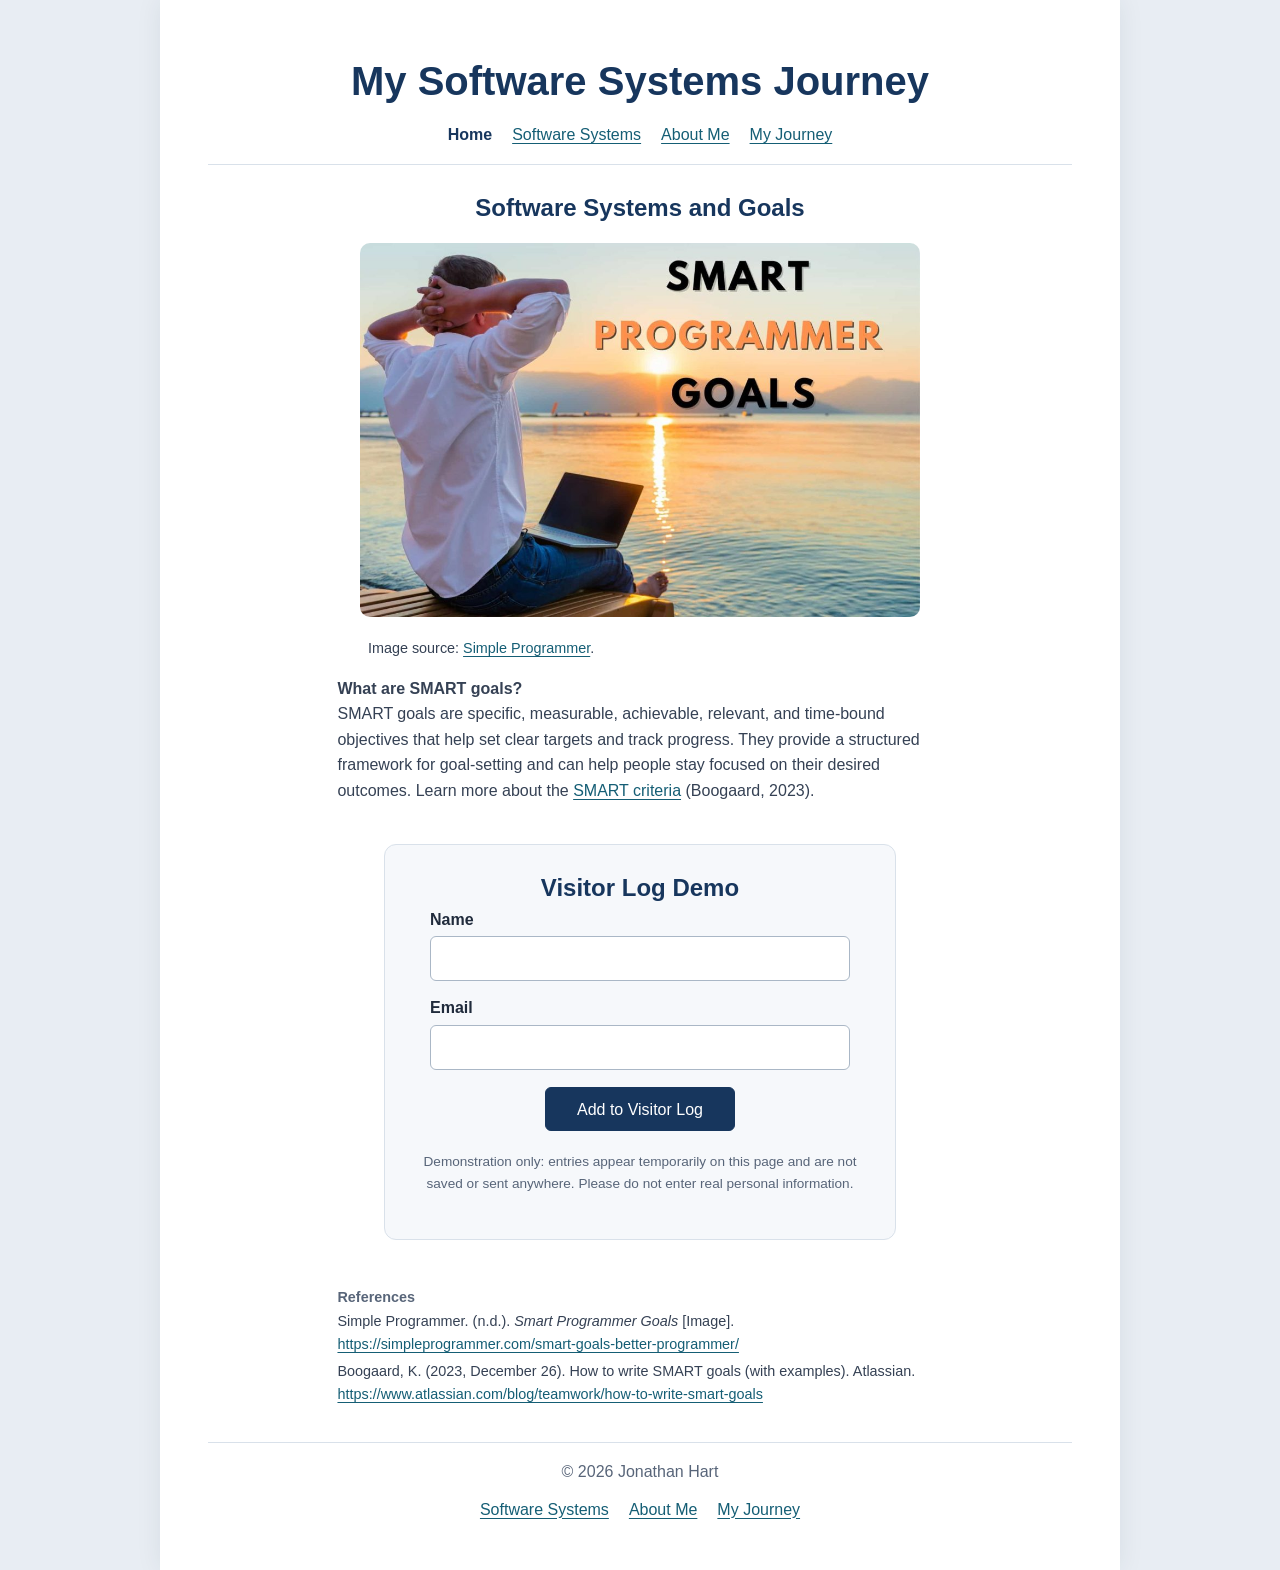
<file: index.html>
<!DOCTYPE html>
<html lang="en">
  <head>
    <meta charset="UTF-8" />
    <meta name="viewport" content="width=device-width, initial-scale=1.0" />
    <title>My Software Systems Journey</title>
    <link rel="stylesheet" href="css/styles.css" />
  </head>
  <body>
    <div class="page">
      <header>
        <h1>My Software Systems Journey</h1>
        <nav class="site-nav" aria-label="Main navigation">
          <a href="index.html" aria-current="page">Home</a>
          <a href="pages/Software_Systems.html">Software Systems</a>
          <a href="pages/About_Me.html">About Me</a>
          <a href="pages/My_Journey.html">My Journey</a>
        </nav>
      </header>
      <main>
        <section aria-labelledby="goals-heading">
          <h2 id="goals-heading">Software Systems and Goals</h2>
          <a href="https://www.computerscience.org/careers/software-developer/" target="_blank" rel="noopener noreferrer">
            <img class="hero-image" src="images/Programmer-Goals-1024x684.jpg" alt="A programmer sitting by the water at sunset with a laptop, under the words Smart Programmer Goals.">
          </a>
          <p class="source-reference">
            Image source: <a href="https://simpleprogrammer.com/smart-goals-better-programmer/" target="_blank" rel="noopener noreferrer">Simple Programmer</a>.
          </p>
          <p><strong>What are SMART goals?</strong><br>SMART goals are specific, measurable, achievable, relevant, and time-bound objectives that help set clear targets and track progress. They provide a structured framework for goal-setting and can help people stay focused on their desired outcomes. Learn more about the <a href="https://www.atlassian.com/blog/teamwork/how-to-write-smart-goals" target="_blank" rel="noopener noreferrer">SMART criteria</a> (Boogaard, 2023).</p>
        </section>
        <section class="visitor-section" aria-labelledby="visitor-heading">
          <h2 id="visitor-heading">Visitor Log Demo</h2>
          <form class="visitor-form">
            <div class="visitor-field">
              <label for="visitor-name">Name</label>
              <input type="text" id="visitor-name" name="name" required>
            </div>
            <div class="visitor-field">
              <label for="visitor-email">Email</label>
              <input type="email" id="visitor-email" name="email" required>
            </div>
            <button id="add-visitor" type="submit">Add to Visitor Log</button>
          </form>
          <ul id="visitor-list" aria-live="polite"></ul>
          <p class="disclaimer">Demonstration only: entries appear temporarily on this page and are not saved or sent anywhere. Please do not enter real personal information.</p>
        </section>
        <section class="references" aria-labelledby="references-heading">
          <h2 id="references-heading" class="references-heading">References</h2>
          <p class="source-reference">
            Simple Programmer. (n.d.). <em>Smart Programmer Goals</em> [Image].
            <a href="https://simpleprogrammer.com/smart-goals-better-programmer/" target="_blank" rel="noopener noreferrer">
              https://simpleprogrammer.com/smart-goals-better-programmer/
            </a>
          </p>
          <p class="source-reference">
            Boogaard, K. (2023, December 26). How to write SMART goals (with examples).
            Atlassian. <a href="https://www.atlassian.com/blog/teamwork/how-to-write-smart-goals" target="_blank" rel="noopener noreferrer">https://www.atlassian.com/blog/teamwork/how-to-write-smart-goals</a>
          </p>
        </section>
      </main>
      <footer>
        <p>&copy; 2026 Jonathan Hart</p>
        <nav class="footer-links" aria-label="Footer navigation">
          <a href="pages/Software_Systems.html">Software Systems</a>
          <a href="pages/About_Me.html">About Me</a>
          <a href="pages/My_Journey.html">My Journey</a>
        </nav>
      </footer>
      <script src="js/script.js"></script>
    </div>
  </body>
</html>
</file>
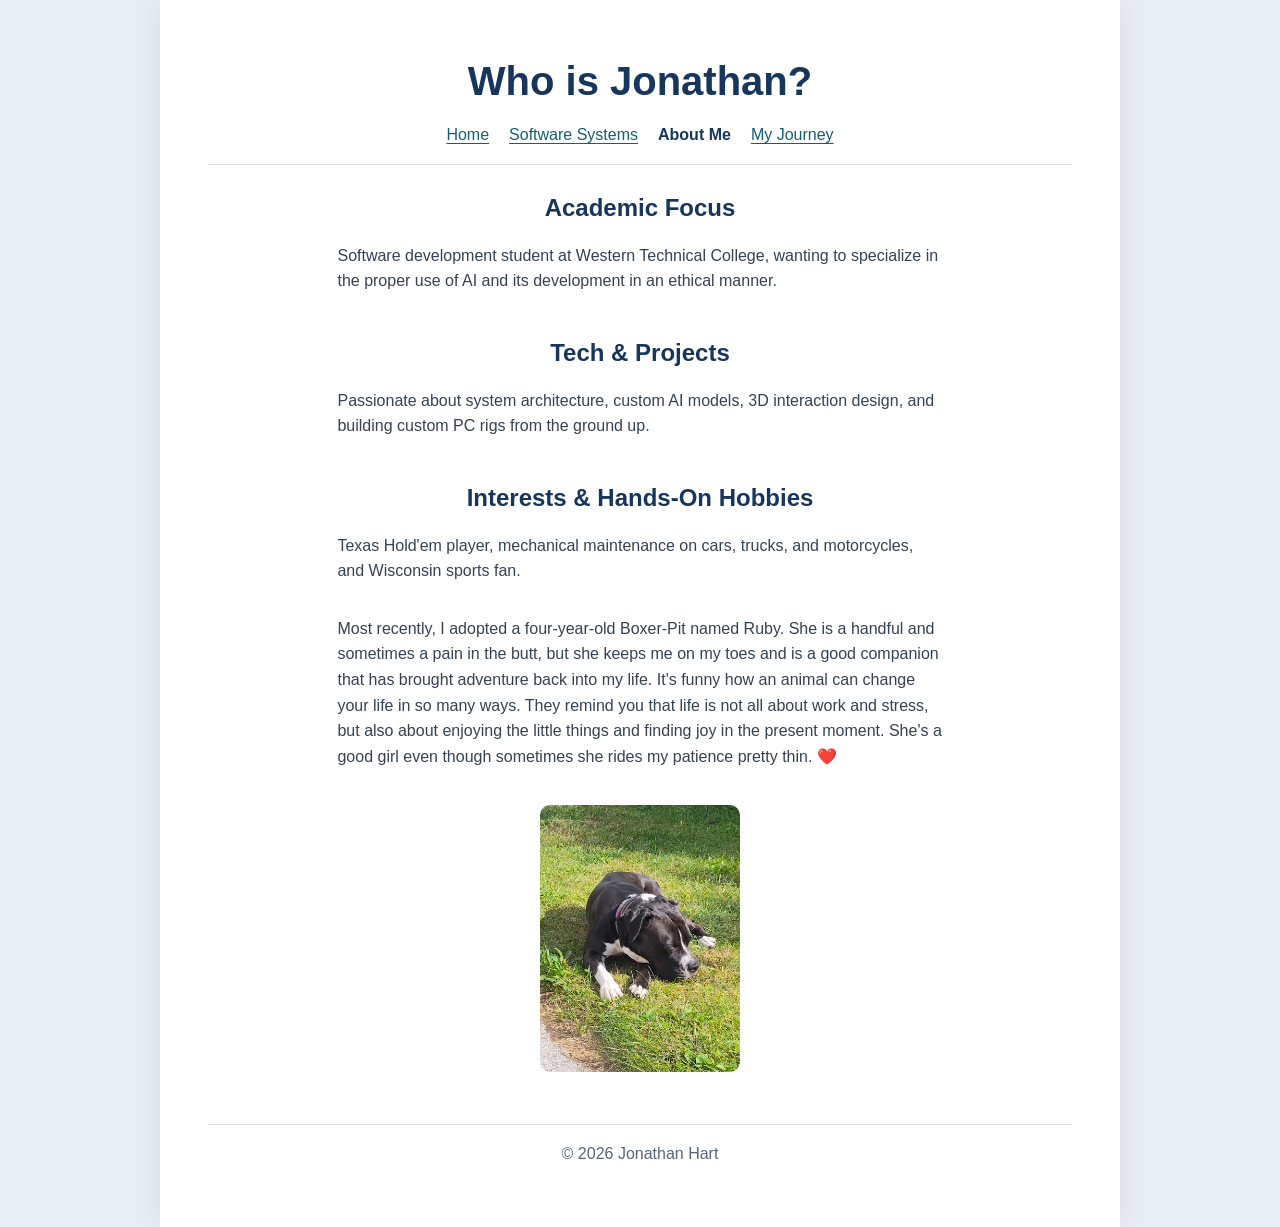
<file: pages/About_Me.html>
<!DOCTYPE html>
<html lang="en">
  <head>
    <meta charset="UTF-8" />
    <meta name="viewport" content="width=device-width, initial-scale=1.0" />
    <title>About Me | Jonathan Hart</title>
    <link rel="stylesheet" href="../css/styles.css" />
    </head>
  <body>
  <div class="page">
    <header>
      <h1>Who is Jonathan?</h1>
      <nav class="site-nav" aria-label="Main navigation">
        <a href="../index.html">Home</a>
        <a href="Software_Systems.html">Software Systems</a>
        <a href="About_Me.html" aria-current="page">About Me</a>
        <a href="My_Journey.html">My Journey</a>
      </nav>
    </header>

    <main>
        <!-- Section 1: Academic Focus -->
        <section>
            <h2>Academic Focus</h2>
            <p>
              Software development student at Western Technical College, wanting to specialize in the proper use of AI and its development in an ethical manner.
            </p>
        </section>

        <!-- Section 2: Tech & Hardware Projects -->
        <section>
            <h2>Tech & Projects</h2>
            <p>
              Passionate about system architecture, custom AI models, 3D interaction design, and building custom PC rigs from the ground up.
            </p>
        </section>

        <!-- Section 3: Personal Interests -->
        <section>
            <h2>Interests & Hands-On Hobbies</h2>
            <p>
              Texas Hold'em player, mechanical maintenance on cars, trucks, and motorcycles, and Wisconsin sports fan.
            </p>
        </section>
        <p>
          Most recently, I adopted a four-year-old Boxer-Pit named Ruby. She is a handful and sometimes a pain in the butt, but she keeps me on my toes and is a good companion that has brought adventure back into my life. It's funny how an animal can change your life in so many ways. They remind you that life is not all about work and stress, but also about enjoying the little things and finding joy in the present moment. She's a good girl even though sometimes she rides my patience pretty thin. ❤️
        </p>
        <img class="about-image" src="../images/Ruby.jpg" alt="Ruby, Jonathan's four-year-old Boxer-Pitbull.">
    </main>
    <footer>
      <p>&copy; 2026 Jonathan Hart</p>
    </footer>
  </div>

</body>
</html>
</file>
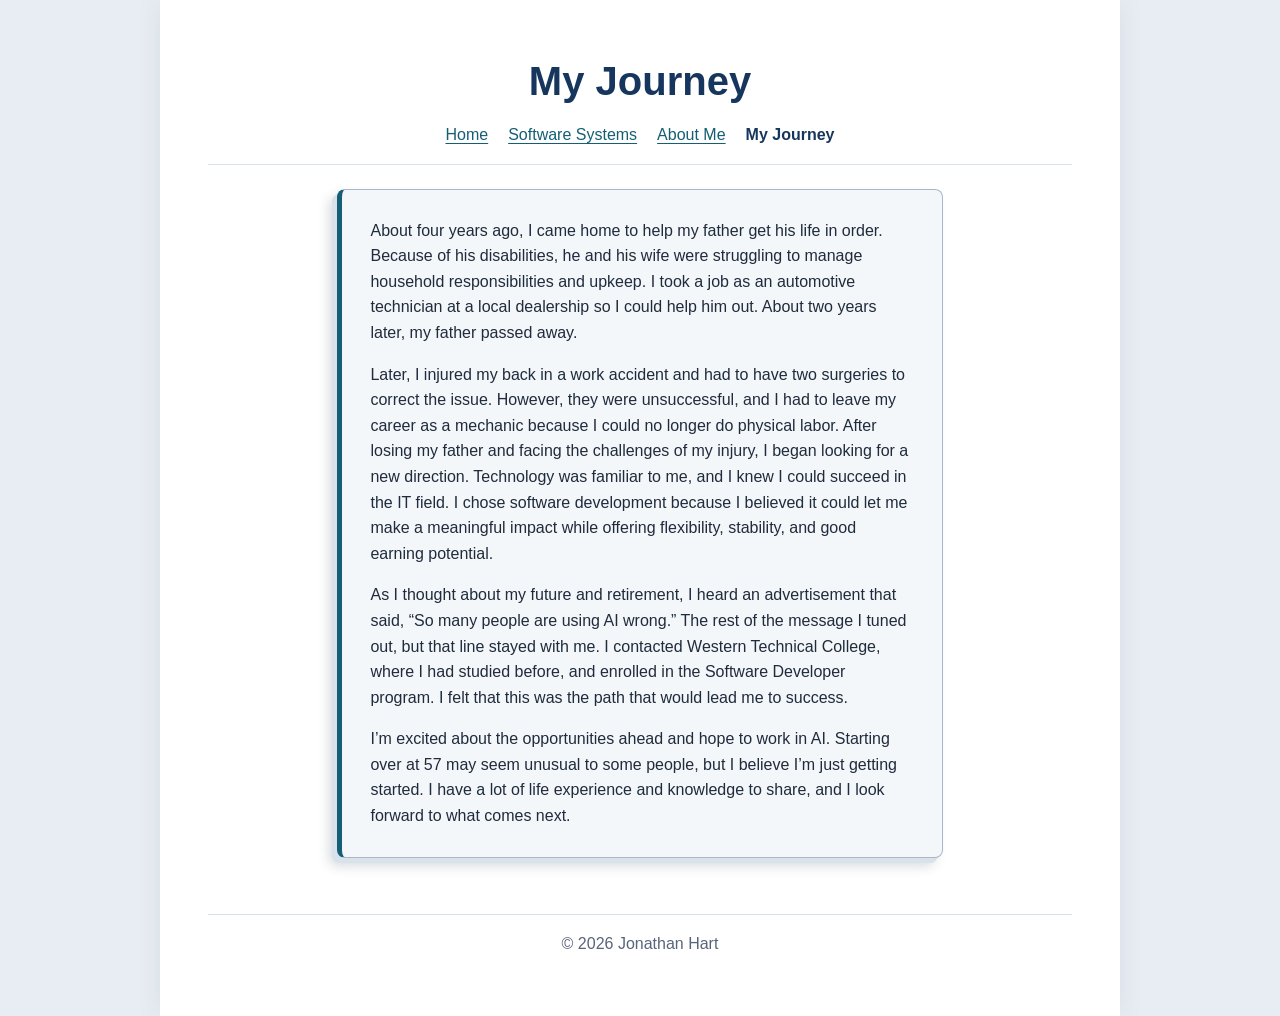
<file: pages/My_Journey.html>
<!DOCTYPE html>
<html lang="en">
  <head>
    <meta charset="UTF-8" />
    <meta name="viewport" content="width=device-width, initial-scale=1.0" />
    <title>My Journey | Jonathan Hart</title>
    <link rel="stylesheet" href="../css/styles.css" />
    </head>
  <body>
  <div class="page">
    <header>
      <h1>My Journey</h1>
      <nav class="site-nav" aria-label="Main navigation">
        <a href="../index.html">Home</a>
        <a href="Software_Systems.html">Software Systems</a>
        <a href="About_Me.html">About Me</a>
        <a href="My_Journey.html" aria-current="page">My Journey</a>
      </nav>
    </header>

    <main>
      <div class="story">
        <p>About four years ago, I came home to help my father get his life in order. Because of his disabilities, he and his wife were struggling to manage household responsibilities and upkeep. I took a job as an automotive technician at a local dealership so I could help him out. About two years later, my father passed away.</p>
        <p>Later, I injured my back in a work accident and had to have two surgeries to correct the issue. However, they were unsuccessful, and I had to leave my career as a mechanic because I could no longer do physical labor. After losing my father and facing the challenges of my injury, I began looking for a new direction. Technology was familiar to me, and I knew I could succeed in the IT field. I chose software development because I believed it could let me make a meaningful impact while offering flexibility, stability, and good earning potential.</p>
        <p>As I thought about my future and retirement, I heard an advertisement that said, “So many people are using AI wrong.” The rest of the message I tuned out, but that line stayed with me. I contacted Western Technical College, where I had studied before, and enrolled in the Software Developer program. I felt that this was the path that would lead me to success.</p>
        <p>I’m excited about the opportunities ahead and hope to work in AI. Starting over at 57 may seem unusual to some people, but I believe I’m just getting started. I have a lot of life experience and knowledge to share, and I look forward to what comes next.</p>
      </div>
    </main>
    <footer>
      <p>&copy; 2026 Jonathan Hart</p>
    </footer>
  </div>

</body>
</html>
</file>
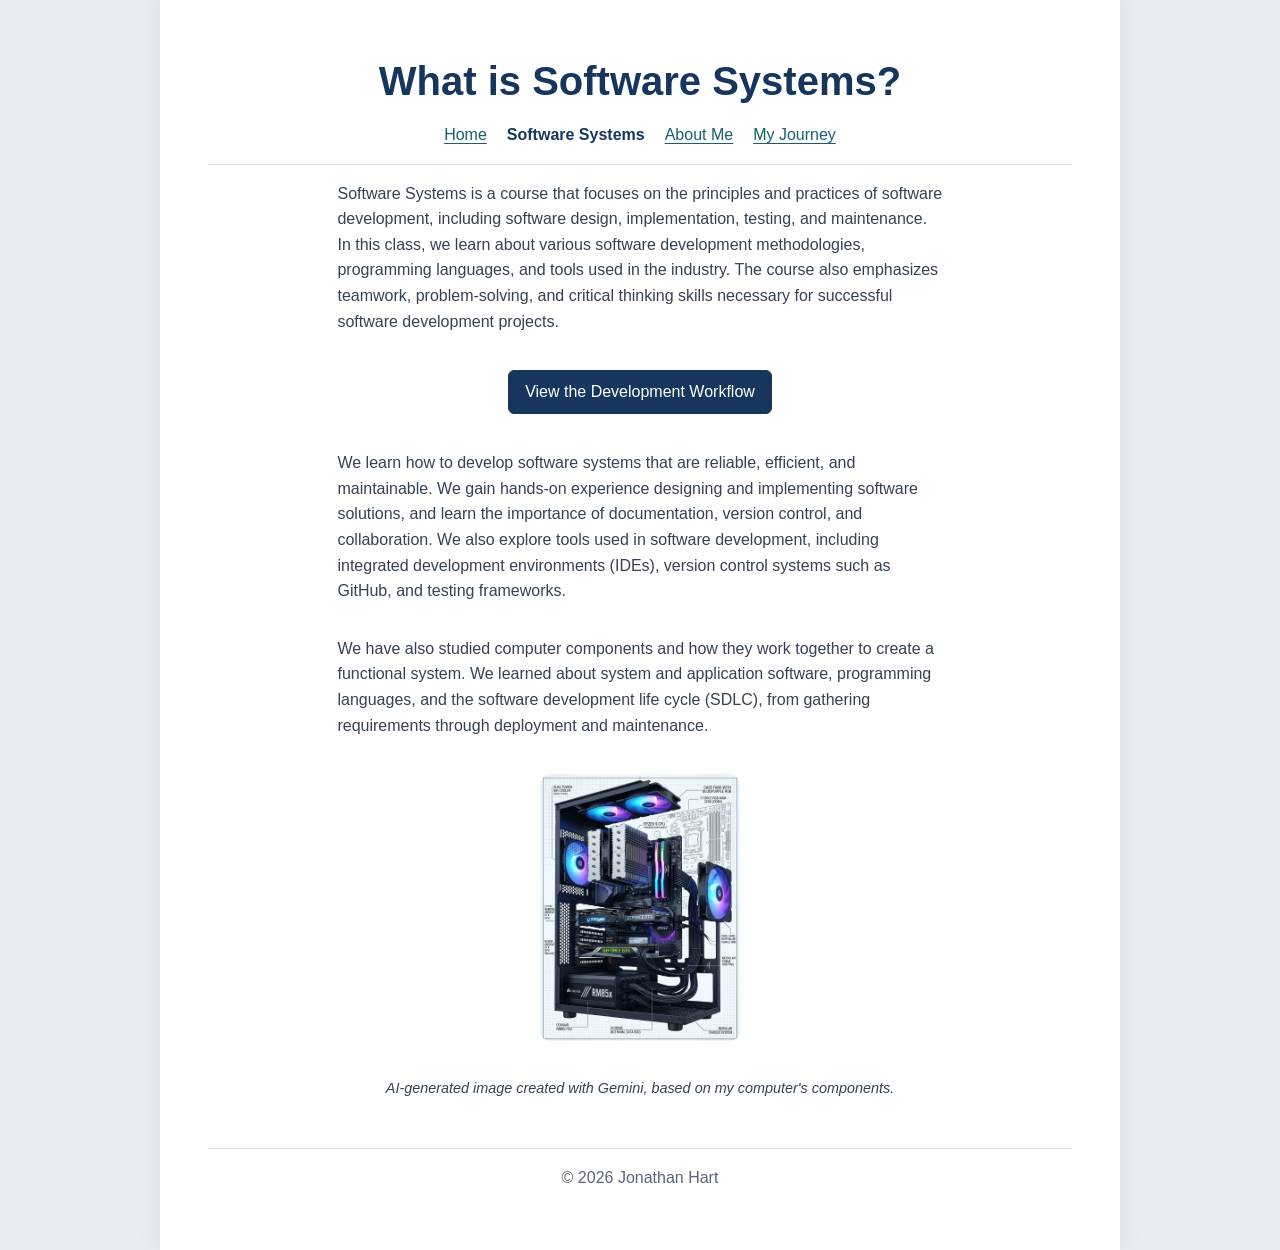
<file: pages/Software_Systems.html>
<!DOCTYPE html>
<html lang="en">
  <head>
    <meta charset="UTF-8" />
    <meta name="viewport" content="width=device-width, initial-scale=1.0" />
    <title>Software Systems | Jonathan Hart</title>
    <link rel="stylesheet" href="../css/styles.css" />
    </head>
  <body>
  <div class="page">
    <header>
      <h1>What is Software Systems?</h1>
      <nav class="site-nav" aria-label="Main navigation">
        <a href="../index.html">Home</a>
        <a href="Software_Systems.html" aria-current="page">Software Systems</a>
        <a href="About_Me.html">About Me</a>
        <a href="My_Journey.html">My Journey</a>
      </nav>
    </header>
    <main>
      <p>
      Software Systems is a course that focuses on the principles and practices of software development, including software design, implementation, testing, and maintenance. In this class, we learn about various software development methodologies, programming languages, and tools used in the industry. The course also emphasizes teamwork, problem-solving, and critical thinking skills necessary for successful software development projects.
      </p>
      <p><a class="button-link" href="workflow.html">View the Development Workflow</a></p>
      <p>
        We learn how to develop software systems that are reliable, efficient, and maintainable. We gain hands-on experience designing and implementing software solutions, and learn the importance of documentation, version control, and collaboration. We also explore tools used in software development, including integrated development environments (IDEs), version control systems such as GitHub, and testing frameworks.
      </p>
      <p>
        We have also studied computer components and how they work together to create a functional system. We learned about system and application software, programming languages, and the software development life cycle (SDLC), from gathering requirements through deployment and maintenance.
      </p>
      <img class="about-image"
        src="../images/Gemini_Generated_Image_kj6kxzkj6kxzkj6k.jpg" alt="Internal computer components, including the motherboard, CPU, RAM, and GPU.">
        <p class="source-reference">
        <em>AI-generated image created with Gemini, based on my computer's components.</em>
        </p>
      </main>
    <footer>
      <p>&copy; 2026 Jonathan Hart</p>
    </footer>
  </div>

</body>
</html>
</file>
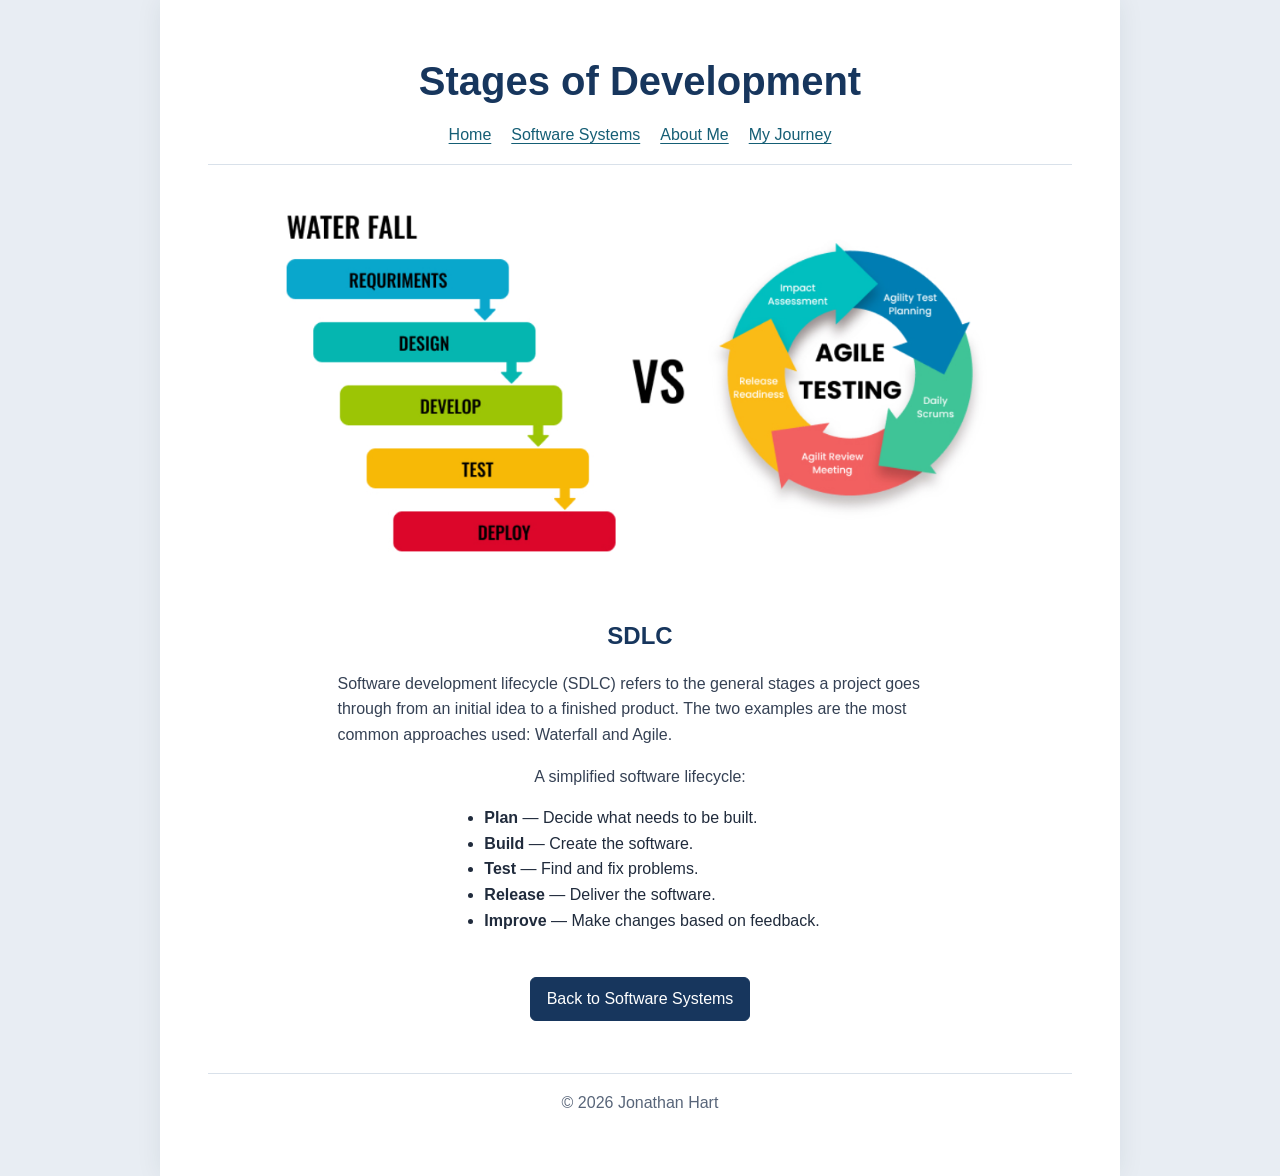
<file: pages/workflow.html>
<!DOCTYPE html>
<html lang="en">
<head>
  <meta charset="UTF-8">
  <meta name="viewport" content="width=device-width, initial-scale=1.0">
  <title>Development Workflow | Jonathan Hart</title>
  <link rel="stylesheet" href="../css/styles.css">
</head>
<body>
  <div class="page">
    <header>
      <h1>Stages of Development</h1>
      <nav class="site-nav" aria-label="Main navigation">
        <a href="../index.html">Home</a>
        <a href="Software_Systems.html">Software Systems</a>
        <a href="About_Me.html">About Me</a>
        <a href="My_Journey.html">My Journey</a>
      </nav>
    </header>
    <main>
      <img class="workflow-image" src="../images/workflow_chart.png" alt="Diagram showing the stages of a software development workflow.">
      <section>
  <h2>SDLC</h2>
  <p> Software development lifecycle (SDLC) refers to the general stages a project goes through from an initial idea to a finished product. The two examples are the most common approaches used: Waterfall and Agile.</p>

  <p class="lifecycle-intro">A simplified software lifecycle:</p>
  <ul class="lifecycle-stages">
    <li><strong>Plan</strong> — Decide what needs to be built.</li>
    <li><strong>Build</strong> — Create the software.</li>
    <li><strong>Test</strong> — Find and fix problems.</li>
    <li><strong>Release</strong> — Deliver the software.</li>
    <li><strong>Improve</strong> — Make changes based on feedback.</li>
  </ul>
</section>
      <p class="back-link">
        <a class="button-link" href="Software_Systems.html">Back to Software Systems</a>
      </p>
    </main>
    <footer>
      <p>&copy; 2026 Jonathan Hart</p>
    </footer>
  </div>

</body>
</html>
</file>
<file: css/styles.css>
:root {
    color-scheme: light;
    font-family: Arial, sans-serif;
    color: #202b3c;
    background: #e8edf3;
}

* {
    box-sizing: border-box;
}

body {
    margin: 0;
    min-width: 320px;
    background-color: #e8edf3;
    font-size: 16px;
    line-height: 1.6;
}

.page {
    display: flex;
    flex-direction: column;
    width: min(960px, calc(100% - 2rem));
    min-height: 100vh;
    margin: 0 auto;
    padding: clamp(1.25rem, 4vw, 3rem);
    background-color: #ffffff;
    box-shadow: 0 0 24px rgba(30, 48, 70, 0.08);
}

header {
    padding-bottom: 1rem;
    border-bottom: 1px solid #d9e1ea;
    text-align: center;
}

h1,
h2,
h3 {
    color: #17365d;
    line-height: 1.25;
}

h1 {
    margin: 0.5rem 0 1rem;
    font-size: clamp(1.8rem, 4vw, 2.5rem);
}

h2 {
    margin-top: 1.75rem;
    text-align: center;
}

main {
    flex: 1;
    width: 100%;
    display: flex;
    flex-direction: column;
}

main > p,
main section p {
    max-width: 68ch;
    margin: 1rem auto;
    color: #354154;
    overflow-wrap: break-word;
}

.source-reference {
    font-size: 0.9rem;
}

.references {
    width: min(68ch, 100%);
    margin: 1rem auto 0;
}

.references-heading {
    margin: 0 0 0.25rem;
    color: #586579;
    font-size: 0.9rem;
    text-align: left;
}

.references .source-reference {
    max-width: none;
    margin: 0 0 0.25rem;
}

.site-nav,
.footer-links {
    display: flex;
    flex-wrap: wrap;
    justify-content: center;
    gap: 0.5rem 1.25rem;
}

.site-nav {
    margin-top: 1rem;
}

.site-nav a[aria-current="page"] {
    color: #17365d;
    font-weight: 700;
    text-decoration: none;
}

a {
    color: #155e75;
    text-underline-offset: 0.18em;
}

a:hover {
    color: #0e7490;
}

a:focus-visible,
button:focus-visible,
input:focus-visible {
    outline: 3px solid #f0a202;
    outline-offset: 3px;
}

.visitor-section {
    margin: 1.5rem auto 2rem;
    padding: clamp(1rem, 3vw, 1.75rem);
    border: 1px solid #d9e1ea;
    border-radius: 12px;
    background-color: #f6f8fb;
    text-align: center;
}

.visitor-section h2 {
    margin: 0 0 0.25rem;
}

.visitor-section > p {
    margin: 0.25rem auto 1rem;
}

.visitor-form {
    display: grid;
    gap: 0.85rem;
    max-width: 420px;
    margin: 0 auto;
    text-align: left;
}

.visitor-field label {
    display: block;
    margin-bottom: 0.25rem;
    font-weight: 700;
}

.visitor-field input {
    width: 100%;
    min-height: 42px;
    padding: 0.55rem 0.7rem;
    border: 1px solid #aab7c6;
    border-radius: 6px;
    background-color: #ffffff;
    color: #202b3c;
    font: inherit;
}

button,
.button-link {
    display: inline-flex;
    align-items: center;
    justify-content: center;
    width: fit-content;
    min-width: 190px;
    height: 44px;
    margin: 0.25rem auto;
    padding: 0 1rem;
    border: 1px solid #17365d;
    border-radius: 6px;
    background-color: #17365d;
    color: #ffffff;
    font: inherit;
    text-decoration: none;
    cursor: pointer;
    transition: background-color 0.15s ease;
}

button:hover,
.button-link:hover {
    background-color: #24527f;
    color: #ffffff;
}

#visitor-list {
    max-width: 420px;
    margin: 1rem auto 0;
    padding-left: 1.5rem;
    text-align: left;
}

.disclaimer {
    max-width: 60ch;
    margin: 1rem auto 0;
    color: #586579;
    font-size: 0.85rem;
}

.hero-image {
    display: block;
    width: min(560px, 100%);
    height: auto;
    margin: 1.25rem auto;
    border-radius: 10px;
}

.about-image {
    display: block;
    width: min(200px, 100%);
    height: auto;
    margin: 1.25rem auto;
    border-radius: 10px;
}

.workflow-image {
    display: block;
    width: min(760px, 100%);
    height: auto;
    margin: 1.5rem auto;
}

.lifecycle-intro {
    text-align: center;
}

.lifecycle-stages {
    width: fit-content;
    margin: 0 auto 1rem;
    padding-left: 1.5rem;
}

.story {
    max-width: 68ch;
    margin: 1.5rem auto;
    padding: clamp(1rem, 3vw, 1.75rem);
    border: 1px solid #aab7c6;
    border-left: 5px solid #155e75;
    border-radius: 8px;
    background-color: #f3f7fa;
    box-shadow: -5px 5px 0 #d9e1ea, -8px 8px 12px rgba(30, 48, 70, 0.18);
}

.story p {
    margin: 0 0 1rem;
}

.story p:last-child {
    margin-bottom: 0;
}

.back-link {
    margin-top: auto;
    padding-top: 1.5rem;
    text-align: center;
}

footer {
    margin-top: 2rem;
    padding-top: 1rem;
    border-top: 1px solid #d9e1ea;
    color: #586579;
    text-align: center;
}

footer p {
    margin: 0 0 0.75rem;
}


@media (max-width: 600px) {
    .page {
        width: 100%;
        padding: 1.25rem;
    }

    .site-nav,
    .footer-links {
        gap: 0.5rem 0.9rem;
    }
}

@media (prefers-reduced-motion: reduce) {
    *,
    *::before,
    *::after {
        scroll-behavior: auto !important;
        transition-duration: 0.01ms !important;
    }
}
</file>
